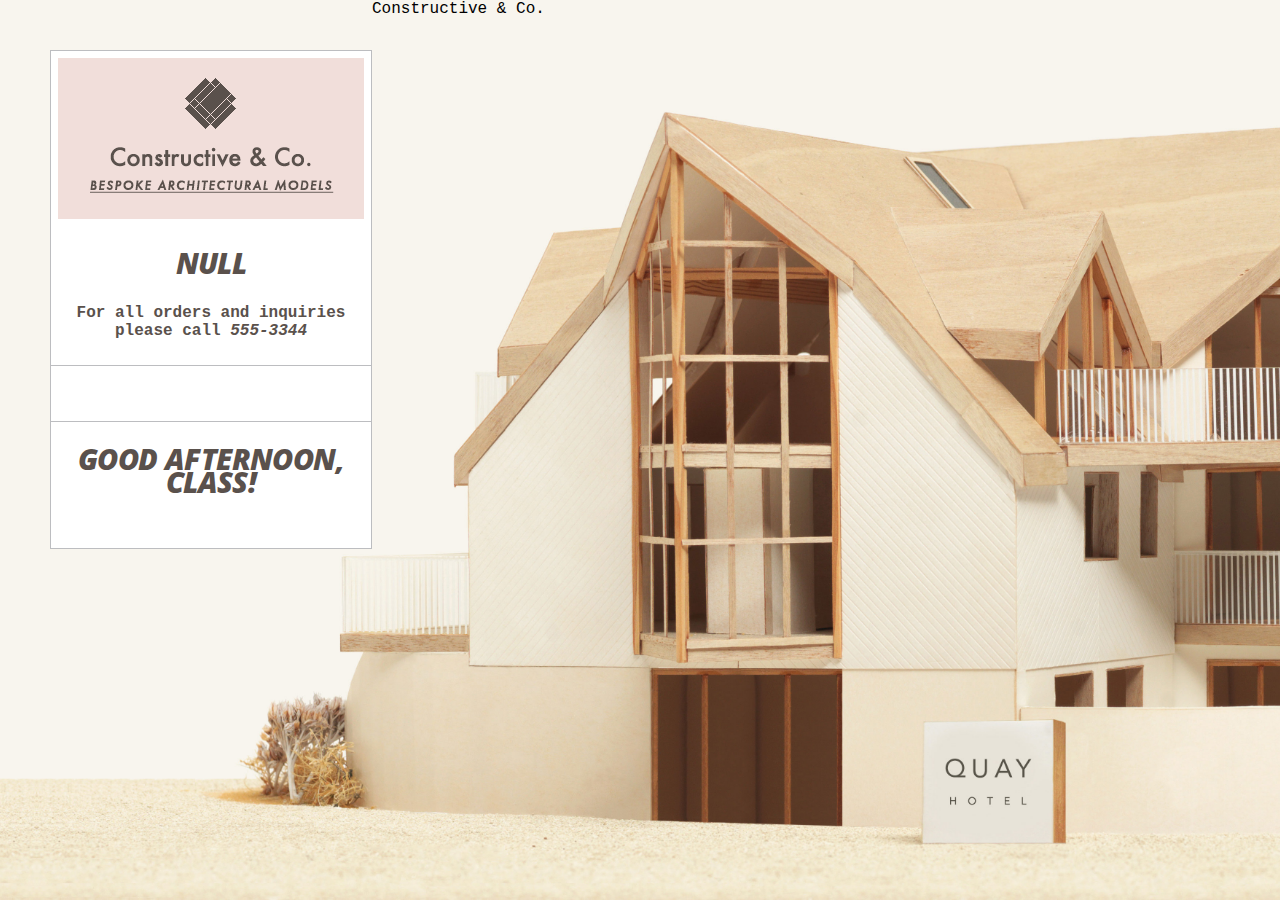
<file: class-06/starter-code/add-content.html>
<!DOCTYPE html>
<html>
  <head>
    <title>Constructive &amp; Co.</title>
    <link rel="stylesheet" href="css/c01.css" />
  </head>

  <body>
    <h1>
      <script src="app.js"></script>
      Constructive &amp; Co.
    </h1>
    <p>For all orders and inquiries please call <em>555-3344</em></p>
    <p>
      <script src="js/add-content.js"></script>
    </p>
  </body>
</html>
</file>
<file: class-06/starter-code/css/c01.css>
/* CSS for adding content example */

@import url(http://fonts.googleapis.com/css?family=Open+Sans:800italic);

body { 
    font-family: "Courier New", Courier, monospace;
    background: url("../images/constructive-backdrop.jpg") no-repeat center center fixed; 
    -webkit-background-size: cover;
    -moz-background-size: cover;
    -o-background-size: cover;
    background-size: cover;
    margin: 0;
    padding: 0;}

h1, h3, p {
    float: left;
    clear: left;
    width: 320px;
    background-color: #fff;
    color: #5a514c;
    text-align: center;}


h1 {
    margin: 50px 0 0 50px;
    height: 175px;
    background-image: url("../images/constructive-logo.gif");
    background-repeat: no-repeat;
    text-indent: -9999px;
    border-top: 1px solid #bcbdc0;
    border-left: 1px solid #bcbdc0;
    border-right: 1px solid #bcbdc0;}

h3 {
    margin: 0 0 0 50px;
    padding: 25px 0 0 0;
    font-family: 'Open Sans', arial, sans-serif;
    font-size: 1.8em;
    font-style: italic;
    font-weight: 800;
    line-height: 0.80em;
    letter-spacing: -0.02em;
    text-transform: uppercase;
    border-left: 1px solid #bcbdc0;
    border-right: 1px solid #bcbdc0;}

p {
    margin: 0 0 0 50px;
    padding: 30px 0 25px 0;
    font-weight: bold;
    text-align: center;
    border-right: 1px solid #bcbdc0;
    border-bottom: 1px solid #bcbdc0;
    border-left: 1px solid #bcbdc0;}

/* Border under box when you move script in the last example */
p + script + h3 {
    padding-bottom: 20px;
    border-bottom: 1px solid #bcbdc0;}

/* Fix for full-screen background image: Chrome on Android */
html{
    height:100%;
    min-height:100%;}
body{
    min-height:100%;}
</file>
